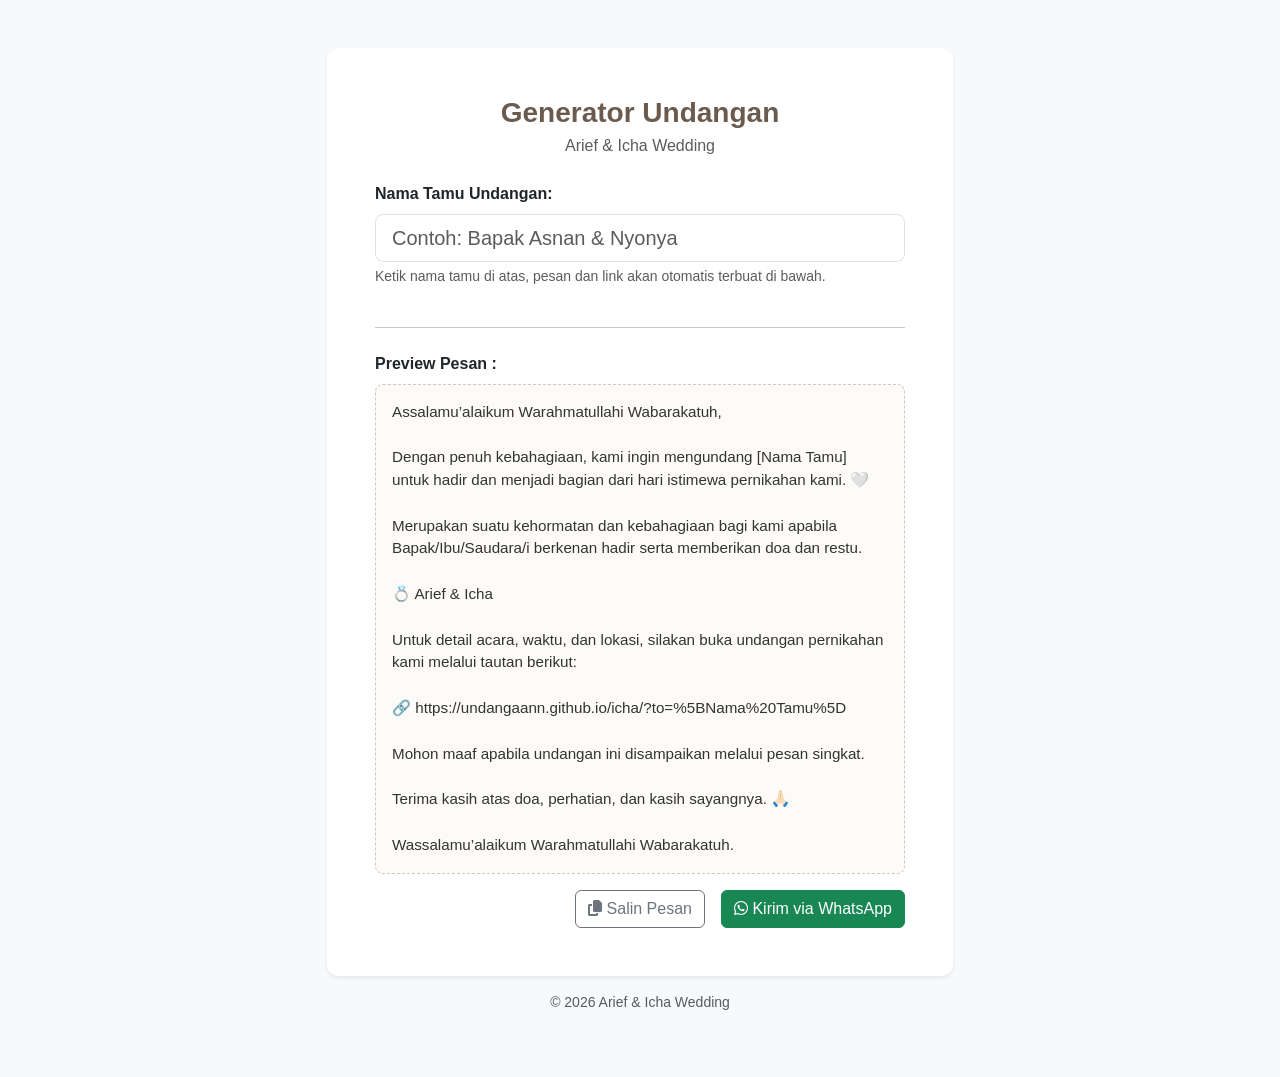
<file: generator.html>
<!DOCTYPE html>
<html lang="id">
<head>
    <meta charset="UTF-8">
    <meta name="viewport" content="width=device-width, initial-scale=1.0">
    <title>Generator Pesan & Link Undangan - Arief & Icha</title>
    <!-- Menggunakan Bootstrap 5 untuk tampilan yang rapi dan responsif -->
    <link href="https://cdn.jsdelivr.net/npm/bootstrap@5.3.0/dist/css/bootstrap.min.css" rel="stylesheet">
    <link rel="stylesheet" href="https://cdnjs.cloudflare.com/ajax/libs/font-awesome/6.4.0/css/all.min.css">
    <style>
        body {
            background-color: #f8f9fa;
            font-family: 'Segoe UI', Tahoma, Geneva, Verdana, sans-serif;
        }
        .card {
            border: none;
            border-radius: 12px;
        }
        .preview-box {
            background: #fdfbf7;
            border: 1px dashed #d1c7bd;
            border-radius: 8px;
            white-space: pre-wrap;
            font-size: 0.95rem;
            color: #333;
        }
    </style>
</head>
<body class="py-5">

    <div class="container" style="max-width: 650px;">
        <div class="card shadow-sm p-4 p-md-5">
            <h3 class="text-center mb-1 fw-bold" style="color: #6b5b4e;">Generator Undangan</h3>
            <p class="text-center text-muted mb-4">Arief & Icha Wedding</p>
            
            <!-- Input Nama Tamu -->
            <div class="mb-3">
                <label for="guestName" class="form-label fw-semibold">Nama Tamu Undangan:</label>
                <input type="text" id="guestName" class="form-control form-control-lg" placeholder="Contoh: Bapak Asnan & Nyonya" oninput="generateMessage()">
                <div class="form-text">Ketik nama tamu di atas, pesan dan link akan otomatis terbuat di bawah.</div>
            </div>

            <hr class="my-4">

            <!-- Hasil Preview & Tombol Aksi -->
            <div id="resultSection">
                <label class="form-label fw-semibold">Preview Pesan :</label>
                <div id="messagePreview" class="preview-box p-3 mb-3"></div>

                <div class="d-grid gap-2 d-md-flex justify-content-md-end">
                    <button class="btn btn-outline-secondary me-md-2" onclick="copyMessage()">
                        <i class="fa-solid fa-copy"></i> Salin Pesan
                    </button>
                    <a id="waButton" href="#" target="_blank" class="btn btn-success">
                        <i class="fa-brands fa-whatsapp"></i> Kirim via WhatsApp
                    </a>
                </div>
            </div>
        </div>
        <p class="text-center text-muted mt-3 small">&copy; 2026 Arief & Icha Wedding</p>
    </div>

    <script>
        function generateMessage() {
            let name = document.getElementById('guestName').value.trim();
            if (!name) {
                name = "[Nama Tamu]";
            }

            // URL Website Undangan Anda di GitHub Pages
            const baseUrl = "https://undangaann.github.io/icha/";
            const finalLink = baseUrl + "?to=" + encodeURIComponent(name);

            // Template Pesan Sesuai Permintaan Anda
            const message = `Assalamu’alaikum Warahmatullahi Wabarakatuh,

Dengan penuh kebahagiaan, kami ingin mengundang ${name} untuk hadir dan menjadi bagian dari hari istimewa pernikahan kami. 🤍

Merupakan suatu kehormatan dan kebahagiaan bagi kami apabila Bapak/Ibu/Saudara/i berkenan hadir serta memberikan doa dan restu.

💍 Arief & Icha

Untuk detail acara, waktu, dan lokasi, silakan buka undangan pernikahan kami melalui tautan berikut:

🔗 ${finalLink}

Mohon maaf apabila undangan ini disampaikan melalui pesan singkat.

Terima kasih atas doa, perhatian, dan kasih sayangnya. 🙏🏻

Wassalamu’alaikum Warahmatullahi Wabarakatuh.`;

            // Tampilkan ke elemen preview
            document.getElementById('messagePreview').textContent = message;

            // Set link tombol WhatsApp
            const waUrl = `https://api.whatsapp.com/send?text=${encodeURIComponent(message)}`;
            document.getElementById('waButton').href = waUrl;
        }

        function copyMessage() {
            const previewText = document.getElementById('messagePreview').textContent;
            navigator.clipboard.writeText(previewText).then(() => {
                alert('Pesan berhasil disalin ke clipboard!');
            });
        }

        // Jalankan saat pertama kali muat
        generateMessage();
    </script>
</body>
</html>
</file>
